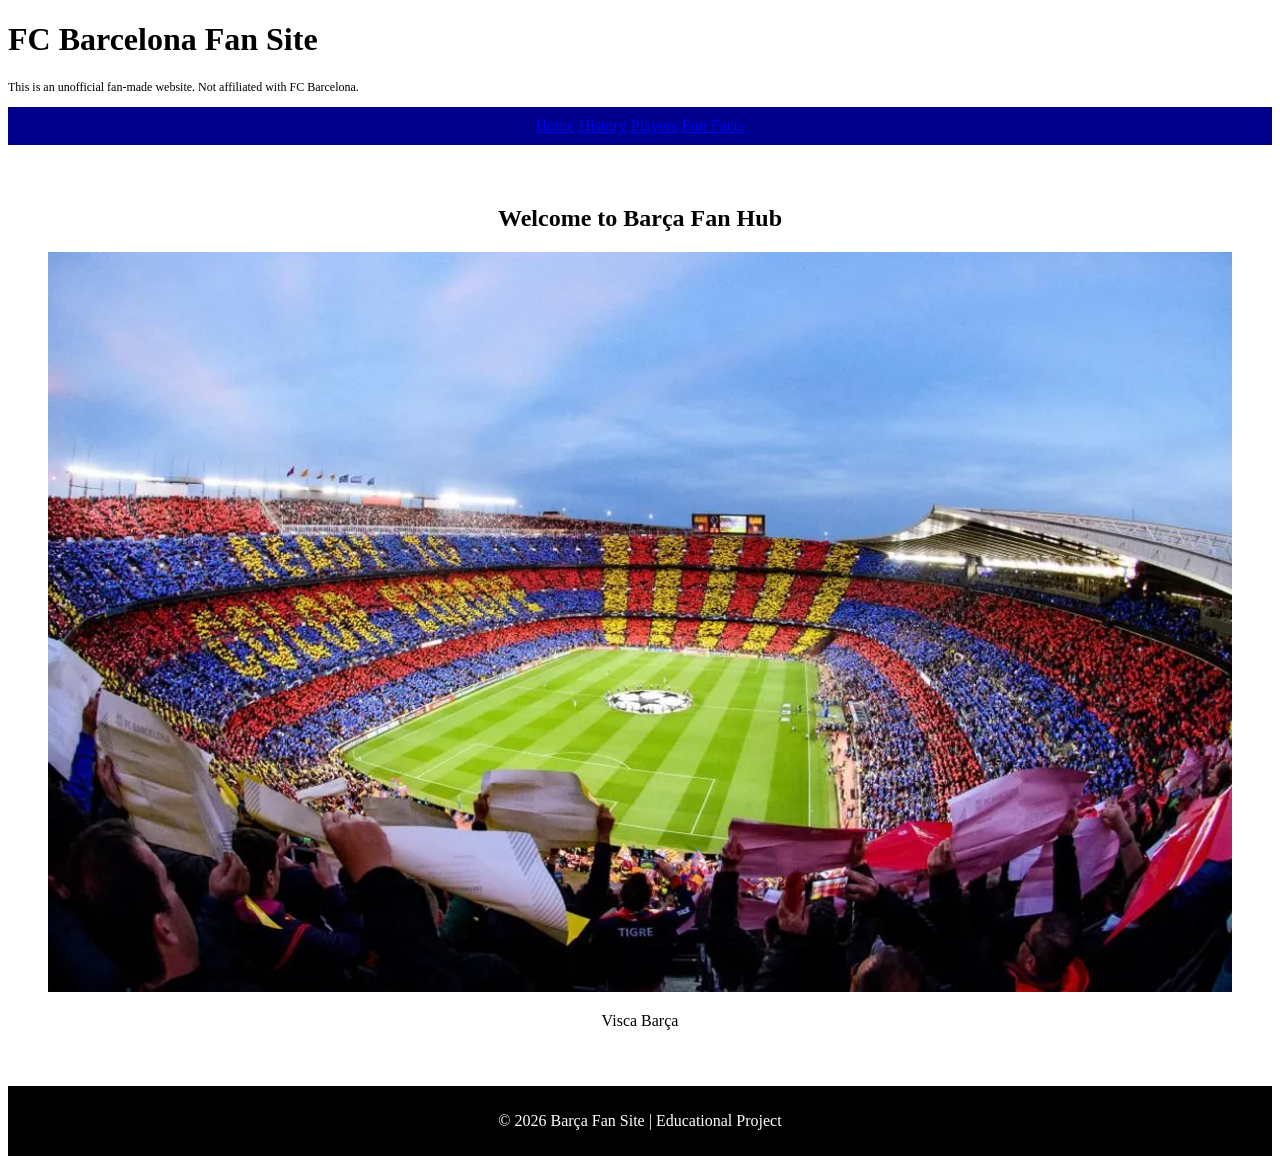
<file: index.html>
<!DOCTYPE html>
<html>
<head>
    <title>FC Barcelona Fan Site</title>
    <link rel="stylesheet" href="style.css">
</head>
<body>

<header>
    <h1>FC Barcelona Fan Site</h1>
    <p class="disclaimer">This is an unofficial fan-made website. Not affiliated with FC Barcelona.</p>
</header>
<nav>
    <button id="menu-toggle" style="display: none;">☰ Menu</button>
    
    <div id="nav-links">
        <a href="index.html">Home</a>
        <a href="history.html">History</a>
        <a href="players.html">Players</a>
        <a href="funfacts.html">Fun Facts</a>
    
    </div>
</nav>

<section>
    <h2 style="text-align: center;" >Welcome to Barça Fan Hub</h2>
    <img src="Camp-Nou-3.webp" alt="Camp Nou" width="100%">
    <p style="text-align: center;">
        Visca Barça
    </p>
</section>

<footer>
    <p>© 2026 Barça Fan Site | Educational Project</p>
</footer>

</body>
</html>
</file>
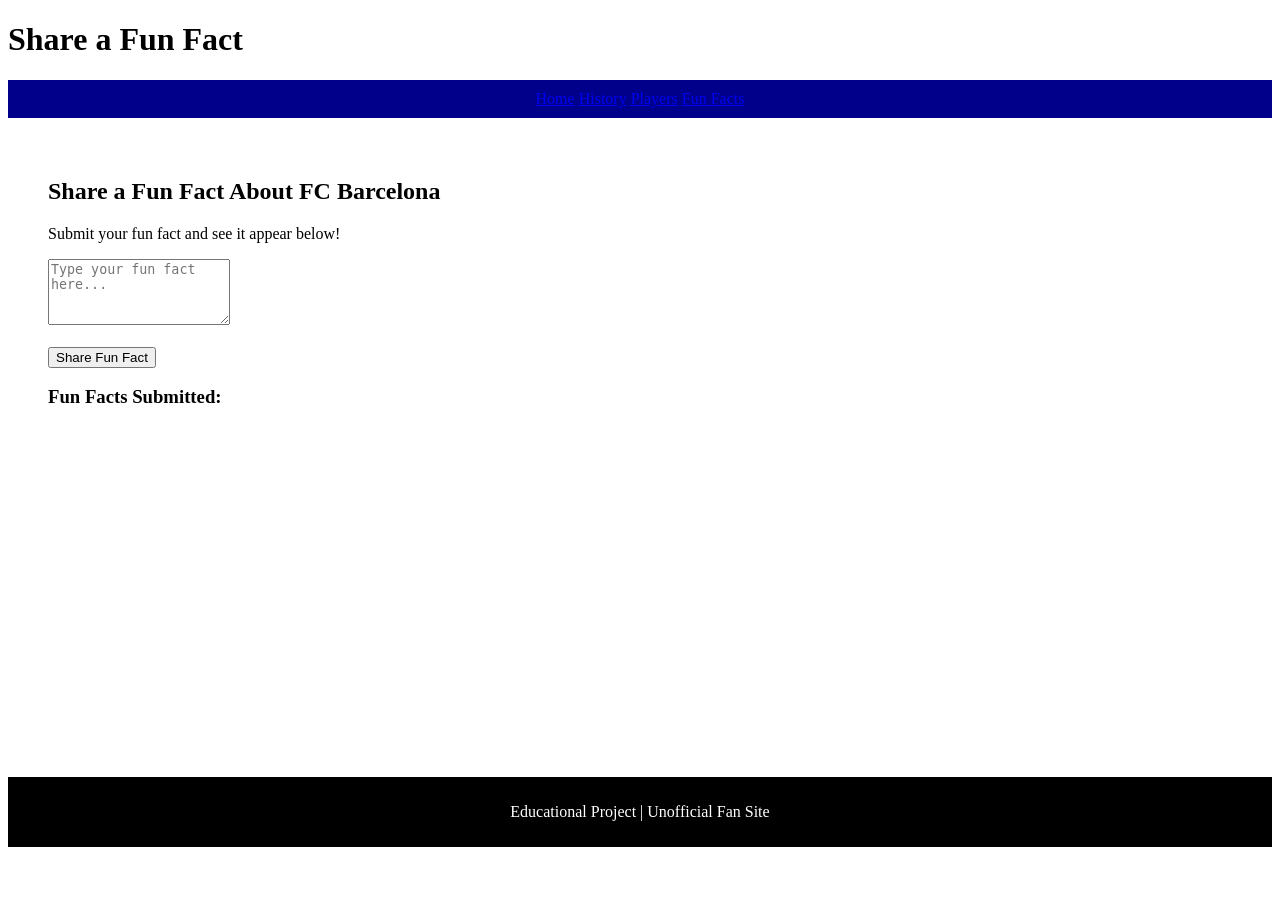
<file: funfacts.html>
<!DOCTYPE html>
<html>
<head>
    <meta charset="UTF-8">
    <title>Share a Fun Fact - Barça Fan Hub</title>
    <link rel="stylesheet" href="style.css">
    <meta name="viewport" content="width=device-width, initial-scale=1.0">
</head>
<body>

<header>
    <h1>Share a Fun Fact</h1>
</header>

<nav>
    <a href="index.html">Home</a>
    <a href="history.html">History</a>
    <a href="players.html">Players</a>
    <a href="funfacts.html">Fun Facts</a>
</nav>

<section>
    <h2>Share a Fun Fact About FC Barcelona</h2>
    <p>Submit your fun fact and see it appear below!</p>

    <!-- Form -->
    <form id="funfactForm">
        <textarea id="fact" rows="4" placeholder="Type your fun fact here..." required></textarea><br><br>
        <button type="submit">Share Fun Fact</button>
    </form>

    <!-- Submitted Facts -->
    <h3>Fun Facts Submitted:</h3>
    <ul id="funfactList"></ul>
</section>

<footer style="margin-top: 330px;">
    <p>Educational Project | Unofficial Fan Site</p>
</footer>

<script>
const form = document.getElementById("funfactForm");
const list = document.getElementById("funfactList");

form.addEventListener("submit", function(e){
    e.preventDefault();
    const fact = document.getElementById("fact").value;
    if(fact.trim() !== ""){
        const li = document.createElement("li");
        li.textContent = fact;
        list.appendChild(li);
        form.reset();
    }
});
</script>

</body>
</html>
</file>
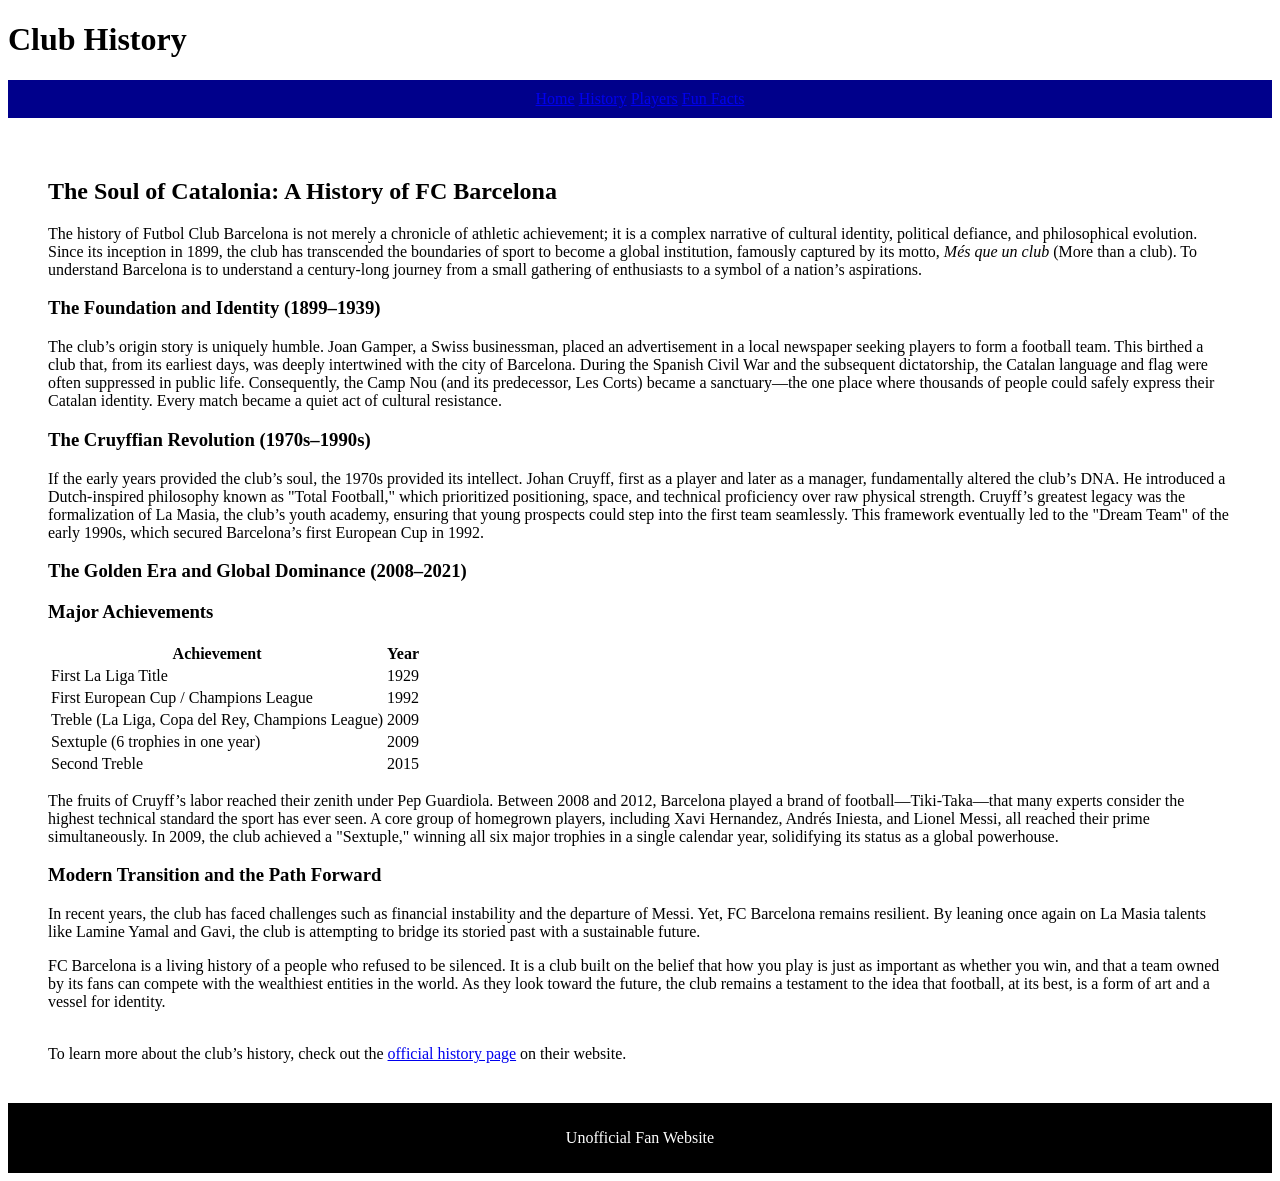
<file: history.html>
<!DOCTYPE html>
<html>
<head>
    <title>History - FC Barcelona</title>
    <link rel="stylesheet" href="style.css">
</head>
<body>

<header>
    <h1>Club History</h1>
</header>

<nav>
    <a href="index.html">Home</a>
    <a href="history.html">History</a>
    <a href="players.html">Players</a>
    <a href="funfacts.html">Fun Facts</a>

</nav>

<section>
    
    <h2>The Soul of Catalonia: A History of FC Barcelona</h2>

    <p>
        The history of Futbol Club Barcelona is not merely a chronicle of athletic achievement; it is a complex narrative of cultural identity, political defiance, and philosophical evolution. Since its inception in 1899, the club has transcended the boundaries of sport to become a global institution, famously captured by its motto, <em>Més que un club</em> (More than a club). To understand Barcelona is to understand a century-long journey from a small gathering of enthusiasts to a symbol of a nation’s aspirations.
    </p>

    <h3>The Foundation and Identity (1899–1939)</h3>
    <p>
        The club’s origin story is uniquely humble. Joan Gamper, a Swiss businessman, placed an advertisement in a local newspaper seeking players to form a football team. This birthed a club that, from its earliest days, was deeply intertwined with the city of Barcelona. During the Spanish Civil War and the subsequent dictatorship, the Catalan language and flag were often suppressed in public life. Consequently, the Camp Nou (and its predecessor, Les Corts) became a sanctuary—the one place where thousands of people could safely express their Catalan identity. Every match became a quiet act of cultural resistance.
    </p>

    <h3>The Cruyffian Revolution (1970s–1990s)</h3>
    <p>
        If the early years provided the club’s soul, the 1970s provided its intellect. Johan Cruyff, first as a player and later as a manager, fundamentally altered the club’s DNA. He introduced a Dutch-inspired philosophy known as "Total Football," which prioritized positioning, space, and technical proficiency over raw physical strength. Cruyff’s greatest legacy was the formalization of La Masia, the club’s youth academy, ensuring that young prospects could step into the first team seamlessly. This framework eventually led to the "Dream Team" of the early 1990s, which secured Barcelona’s first European Cup in 1992.
    </p>

    <h3>The Golden Era and Global Dominance (2008–2021)</h3>
    <h3>Major Achievements</h3>

<table>

<tr>
<th>Achievement</th>
<th>Year</th>
</tr>

<tr>
<td>First La Liga Title</td>
<td>1929</td>
</tr>

<tr>
<td>First European Cup / Champions League</td>
<td>1992</td>
</tr>

<tr>
<td>Treble (La Liga, Copa del Rey, Champions League)</td>
<td>2009</td>
</tr>

<tr>
<td>Sextuple (6 trophies in one year)</td>
<td>2009</td>
</tr>

<tr>
<td>Second Treble</td>
<td>2015</td>
</tr>

</table>
    <p>
        The fruits of Cruyff’s labor reached their zenith under Pep Guardiola. Between 2008 and 2012, Barcelona played a brand of football—Tiki-Taka—that many experts consider the highest technical standard the sport has ever seen. A core group of homegrown players, including Xavi Hernandez, Andrés Iniesta, and Lionel Messi, all reached their prime simultaneously. In 2009, the club achieved a "Sextuple," winning all six major trophies in a single calendar year, solidifying its status as a global powerhouse.
    </p>

    <h3>Modern Transition and the Path Forward</h3>
    <p>
        In recent years, the club has faced challenges such as financial instability and the departure of Messi. Yet, FC Barcelona remains resilient. By leaning once again on La Masia talents like Lamine Yamal and Gavi, the club is attempting to bridge its storied past with a sustainable future.
    </p>

    <p>
        FC Barcelona is a living history of a people who refused to be silenced. It is a club built on the belief that how you play is just as important as whether you win, and that a team owned by its fans can compete with the wealthiest entities in the world. As they look toward the future, the club remains a testament to the idea that football, at its best, is a form of art and a vessel for identity.
    </p><br>To learn more about the club’s history, check out the <a href="https://www.fcbarcelona.com/en/club/history">official history page</a> on their website.
</section>

<footer>
    <p>Unofficial Fan Website</p>
</footer>

</body>
</html>
</file>
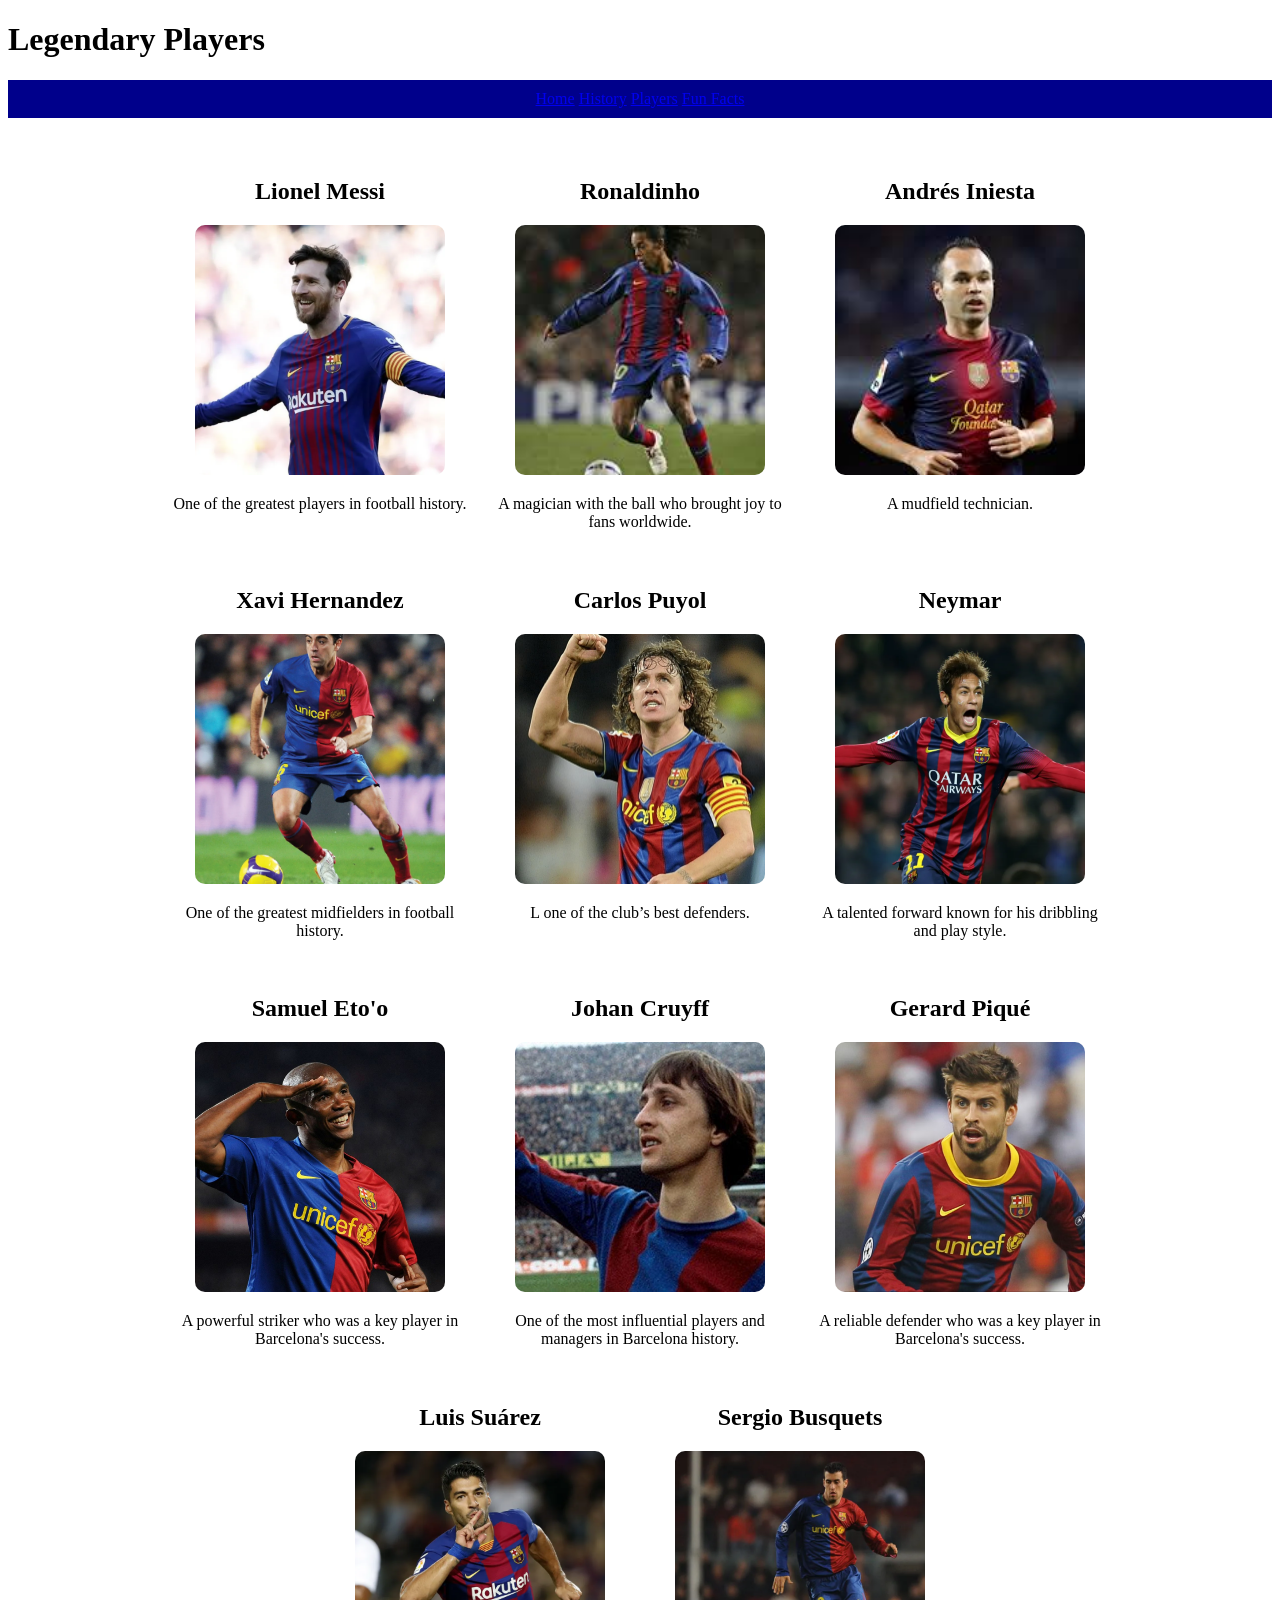
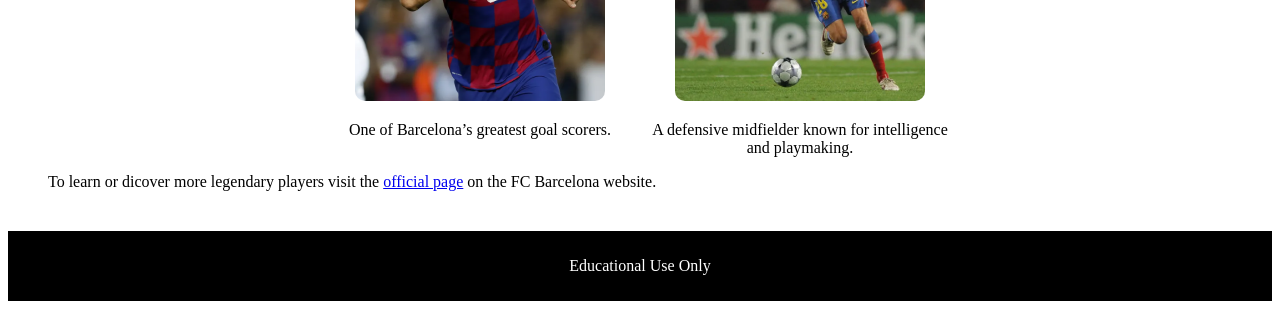
<file: players.html>
<!DOCTYPE html>
<html>
<head>
    <title>Legendary Players - FC Barcelona</title>
    <link rel="stylesheet" href="style.css">
</head>
<body>

<header>
    <h1>Legendary Players</h1>
</header>

<nav>
    <a href="index.html">Home</a>
    <a href="history.html">History</a>
    <a href="players.html">Players</a>
    <a href="funfacts.html">Fun Facts</a>
</nav>

<section>
<div class="players-container">
     <div class="player">
    <h2>Lionel Messi</h2>
    <img src="leo.jpg">
    <p>One of the greatest players in football history.</p></div>

<div class="player">
    <h2>Ronaldinho</h2>
    <img src="ronadinho.jpg" >
    <p>A magician with the ball who brought joy to fans worldwide.</p></div>
    
  <div class="player">
    <h2> Andrés Iniesta</h2>
    <img src="iniesta.jpg" >
    <p>A mudfield technician.</p></div>
    
 <div class="player">
    <h2>Xavi Hernandez</h2>
    <img src="xavi.jpg" alt="Xavi Hernandez">
     <p>One of the greatest midfielders in football history.</p>

</div>

<div class="player">
    <h2>Carlos Puyol</h2>
   <img src="puyol.jpg" alt="Carlos Puyol">
   <p>L one of the club’s best defenders.</p>
</div>

<div class="player">
   <h2>Neymar</h2>
   <img src="neymar.jpg" alt="Neymar">
   <p>A talented forward known for his dribbling and play style</style>.</p>
</div>

<div class="player">
   <h2>Samuel Eto'o</h2>
   <img src="etoo.jpg" alt="Samuel Eto'o">
   <p>A powerful striker who was a key player in Barcelona's success.</p>
</div>


<div class="player">
   <h2>Johan Cruyff</h2>
   <img src="cruyff.jpg" alt="Johan Cruyff">
   <p>One of the most influential players and managers in Barcelona history.</p>
</div>

<div class="player">
   <h2>Gerard Piqué</h2>
   <img src="pique.jpg" alt="Gerard Pique">
   <p>A reliable defender who was a key player in Barcelona's success.</p>
</div>

<div class="player">
   <h2>Luis Suárez</h2>
   <img src="suarez.jpg" alt="Luis Suarez">
<p>One of Barcelona’s greatest goal scorers.</p>
</div>

<div class="player">
   <h2>Sergio Busquets</h2>
   <img src="busquets.jpg" alt="Sergio Busquets">
   <p>A defensive midfielder known for intelligence and playmaking.</p>
</div></div>
To learn or dicover more legendary players visit the <a href="https://www.fcbarcelona.com/en/club/history/legendary-players">official page</a> on the FC Barcelona website.
 
</section>

<footer>
    <p>Educational Use Only</p>
</footer>

</body>
</html>
</file>
<file: style.css>
\body {
    font-family: Arial, sans-serif;
    margin: 0;
    background-color: whitesmoke;
}

head {
    background-color: darkred;
    color: white
    padding: 20px;
    text-align: center;
}

nav {
    background-color: darkblue;
    padding: 10px;
    text-align: center;
}

#nav{
    color: white;
    margin: 15px;
    text-decoration: none;
    font-weight: bold;
}

section {
    padding: 20px;
    background: white;
    margin: 20px;
}


.players-container {
    display: flex;
    flex-wrap: wrap;
    gap: 20px;
    justify-content: center;
}


.player {
    width: 300px;
    text-align: center;
}
.player img{
width:250px;
height:250px;
object-fit:cover;
border-radius:10px;
}

footer {
    text-align: center;
    padding: 10px;
    background-color: black;
    color: white;
}

.disclaimer {
    font-size: 12px;
}
</file>
